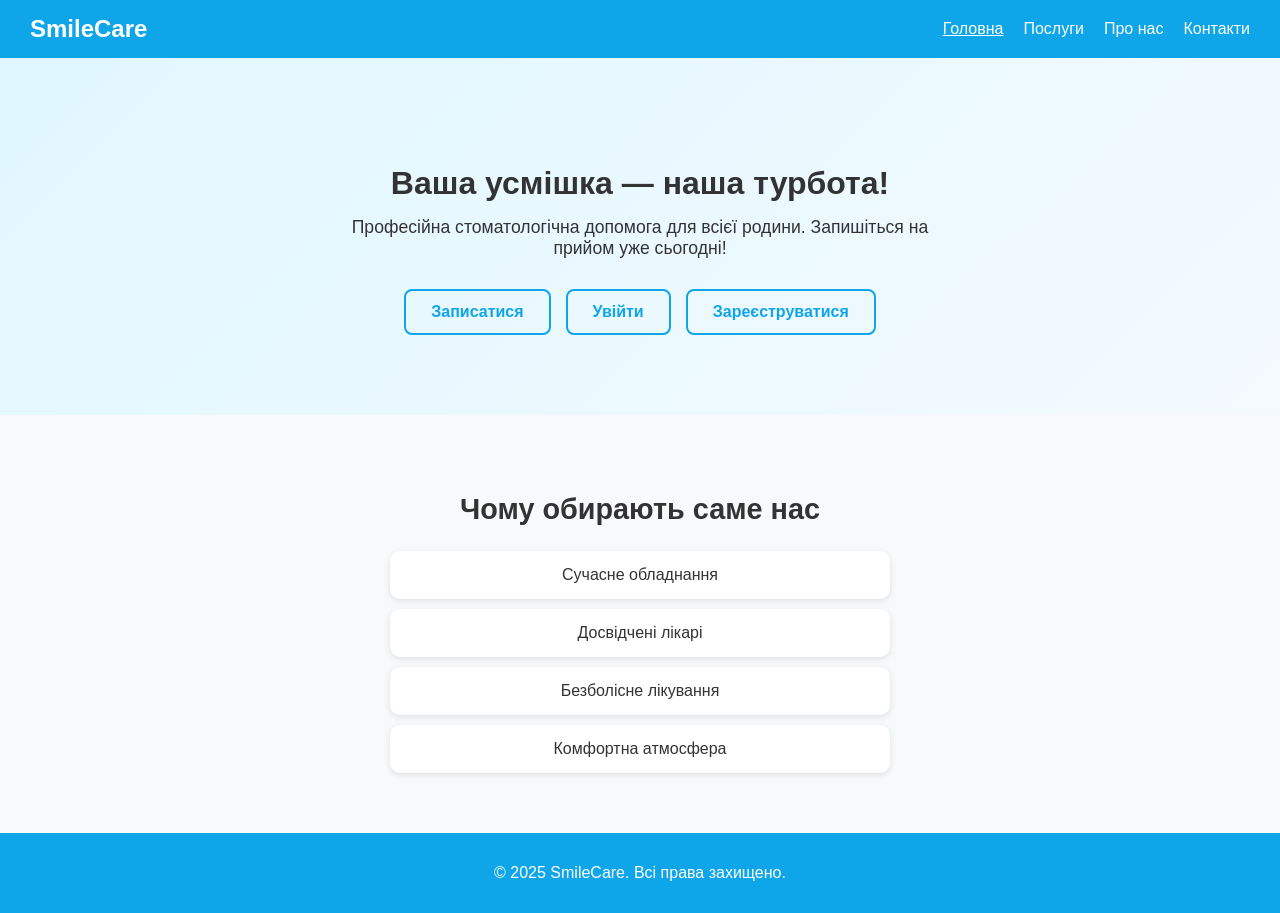
<file: index.html>
<!DOCTYPE html>
<html lang="uk">
<head>
    <meta charset="UTF-8">
    <meta name="viewport" content="width=device-width, initial-scale=1.0">
    <title>SmileCare — Стоматологічна клініка</title>
    <link rel="stylesheet" href="home.css">
</head>
<body>
    <header>
        <h1>SmileCare</h1>
        <nav>
            <ul class="nav-menu">
                <li><a href="index.html" class="active">Головна</a></li>
                <li><a href="#">Послуги</a></li>
                <li><a href="#">Про нас</a></li>
                <li><a href="#">Контакти</a></li>
            </ul>
        </nav>
    </header>

    <main>
        <section class="hero">
            <h2>Ваша усмішка — наша турбота!</h2>
            <p>Професійна стоматологічна допомога для всієї родини.  
               Запишіться на прийом уже сьогодні!</p>
            <div class="buttons">
                <a href="contact.html" class="btn primary">Записатися</a>
                <a href="#" class="btn secondary">Увійти</a>
                <a href="#" class="btn the_third">Зареєструватися</a>
            </div>
        </section>

        <section class="about">
            <h3>Чому обирають саме нас</h3>
            <ul>
                <li>Сучасне обладнання</li>
                <li>Досвідчені лікарі</li>
                <li>Безболісне лікування</li>
                <li>Комфортна атмосфера</li>
            </ul>
        </section>
    </main>

    <footer>
        <p>&copy; 2025 SmileCare. Всі права захищено.</p>
    </footer>
</body>

</html>
</file>
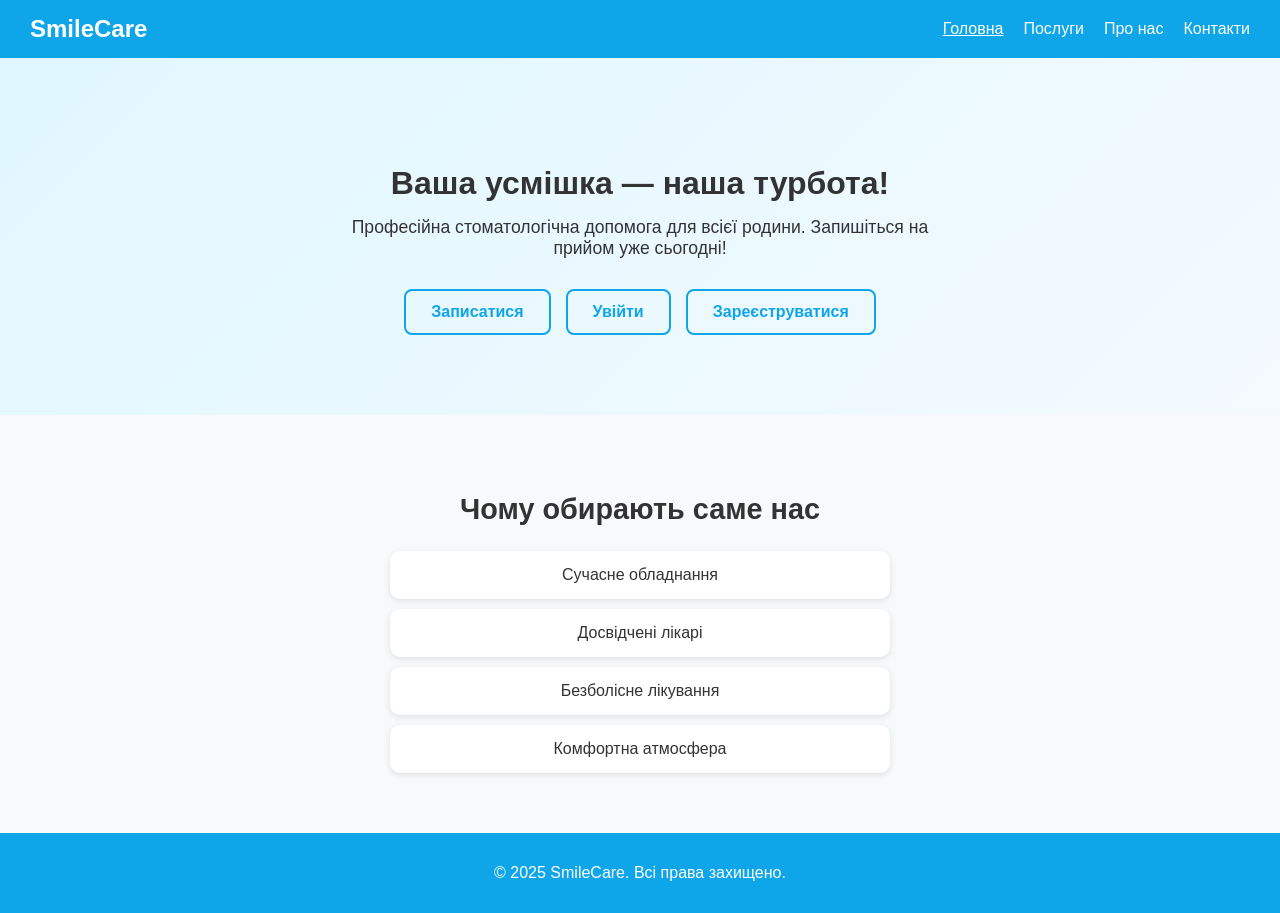
<file: team-scrum-website-feature-notifications/index.html>
<!DOCTYPE html>
<html lang="uk">
<head>
    <meta charset="UTF-8">
    <meta name="viewport" content="width=device-width, initial-scale=1.0">
    <title>SmileCare — Стоматологічна клініка</title>
    <link rel="stylesheet" href="css/home.css"> <!-- розкидав по папках (by Богдан, Dev #3) -->
</head>
<body>
    <header>
        <h1>SmileCare</h1>
        <nav>
            <ul class="nav-menu">
                <li><a href="#" class="active">Головна</a></li>
                <li><a href="#">Послуги</a></li>
                <li><a href="#">Про нас</a></li>
                <li><a href="#">Контакти</a></li>
            </ul>
        </nav>
    </header>

    <main>
        <section class="hero">
            <h2>Ваша усмішка — наша турбота!</h2>
            <p>Професійна стоматологічна допомога для всієї родини.  
               Запишіться на прийом уже сьогодні!</p>
            <div class="buttons">
                <a href="#" class="btn primary">Записатися</a>
                <a href="login.html" class="btn secondary">Увійти</a> <!-- тут додав (by Богдан, Dev #3) -->
                <a href="register.html" class="btn the_third">Зареєструватися</a>
            </div>
        </section>

        <section class="about">
            <h3>Чому обирають саме нас</h3>
            <ul>
                <li>Сучасне обладнання</li>
                <li>Досвідчені лікарі</li>
                <li>Безболісне лікування</li>
                <li>Комфортна атмосфера</li>
            </ul>
        </section>
    </main>

    <footer>
        <p>&copy; 2025 SmileCare. Всі права захищено.</p>
    </footer>
</body>
</html>
</file>
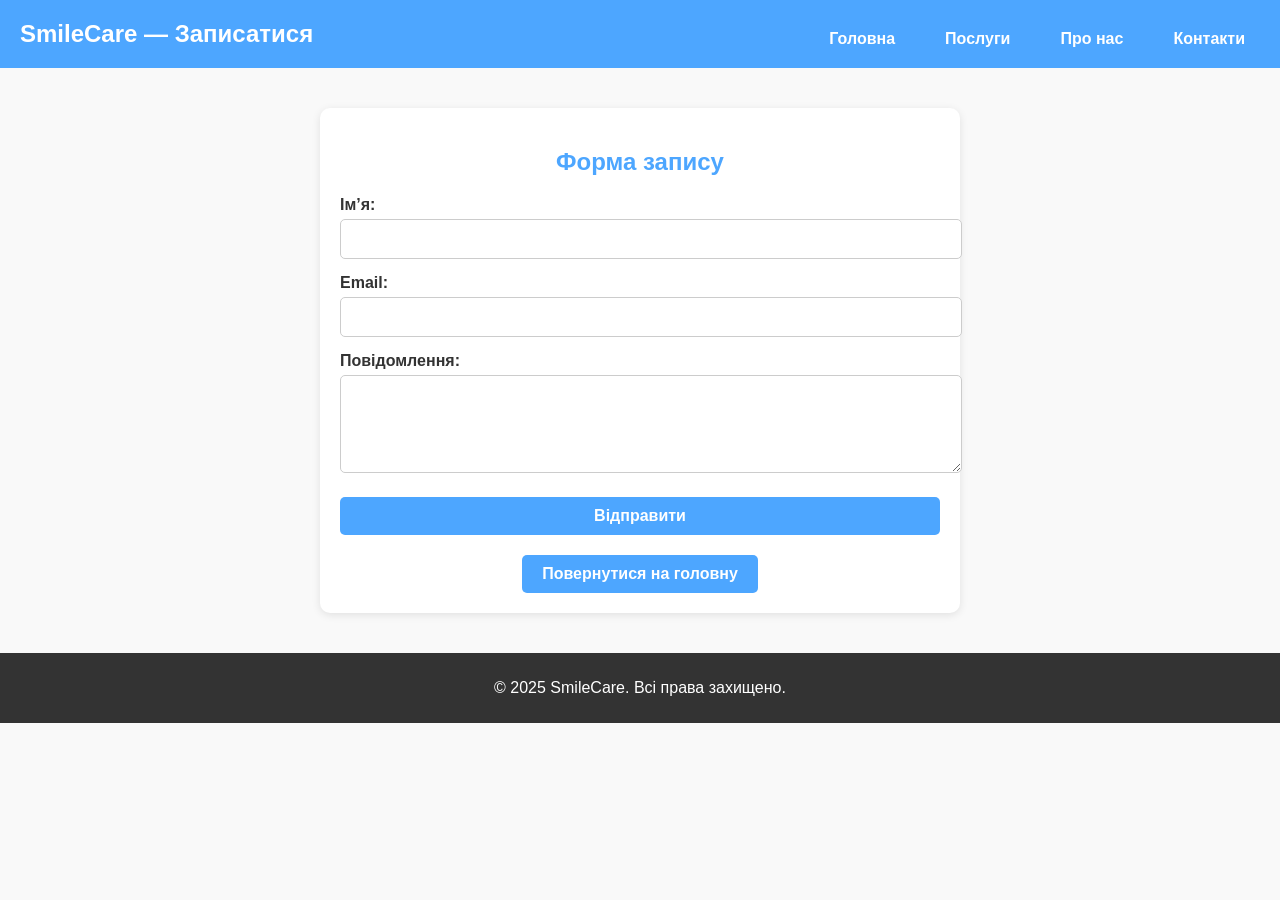
<file: contact.html>
<!DOCTYPE html>
<html lang="uk">
<head>
    <meta charset="UTF-8">
    <meta name="viewport" content="width=device-width, initial-scale=1.0">
    <title>Записатися — SmileCare</title>
    <link rel="stylesheet" href="home.css">
    <style>
        body {
            font-family: Arial, sans-serif;
            background: #f9f9f9;
            margin: 0;
            padding: 0;
            color: #333;
        }
        header {
            background: #4da6ff;
            color: white;
            padding: 20px;
            text-align: center;
        }
        nav ul.nav-menu {
            display: flex;
            justify-content: center;
            list-style: none;
            padding: 0;
            margin-top: 10px;
        }
        nav ul.nav-menu li {
            margin: 0 15px;
        }
        nav ul.nav-menu li a {
            color: white;
            text-decoration: none;
            font-weight: bold;
        }
        nav ul.nav-menu li a:hover {
            text-decoration: underline;
        }
        main {
            max-width: 600px;
            margin: 40px auto;
            padding: 20px;
            background: white;
            border-radius: 10px;
            box-shadow: 0 2px 8px rgba(0,0,0,0.1);
        }
        .contact-form h2 {
            text-align: center;
            margin-bottom: 20px;
            color: #4da6ff;
        }
        label {
            display: block;
            margin-top: 15px;
            font-weight: bold;
        }
        input, textarea {
            width: 100%;
            padding: 10px;
            margin-top: 5px;
            border: 1px solid #ccc;
            border-radius: 5px;
            font-size: 1rem;
        }
        textarea {
            resize: vertical;
        }
        button {
            background: #4da6ff;
            color: white;
            border: none;
            padding: 12px 20px;
            border-radius: 5px;
            cursor: pointer;
            font-size: 1rem;
            margin-top: 20px;
            width: 100%;
        }
        button:hover {
            background: #45a049;
        }
        #status {
            margin-top: 15px;
            color: red;
            text-align: center;
        }
        .back-home {
            text-align: center;
            margin-top: 20px;
        }
        .btn {
            display: inline-block;
            background: #4da6ff;
            color: white;
            padding: 10px 20px;
            border-radius: 5px;
            text-decoration: none;
            font-weight: bold;
        }
        .btn:hover {
            background: #0ea5e9;
        }
        footer {
            background: #333;
            color: white;
            padding: 10px;
            text-align: center;
            margin-top: 40px;
        }
		button:active {
			background: #007acc; 
		}
    </style>
</head>
<body>
    <header>
        <h1>SmileCare — Записатися</h1>
        <nav>
            <ul class="nav-menu">
                <li><a href="index.html">Головна</a></li>
                <li><a href="#">Послуги</a></li>
                <li><a href="#">Про нас</a></li>
                <li><a href="#">Контакти</a></li>
            </ul>
        </nav>
    </header>

    <main>
        <section class="contact-form">
            <h2>Форма запису</h2>
            <form id="contactForm">
                <label for="name">Ім’я:</label>
                <input type="text" id="name" name="name" required>

                <label for="email">Email:</label>
                <input type="email" id="email" name="email" required>

                <label for="message">Повідомлення:</label>
                <textarea id="message" name="message" rows="4" required></textarea>

                <button class="btn">Відправити</button>
            </form>
            <p id="status"></p>
        </section>

        <section class="back-home">
            <a href="index.html" class="btn">Повернутися на головну</a>
        </section>
    </main>

    <footer>
        <p>&copy; 2025 SmileCare. Всі права захищено.</p>
    </footer>

    <script>
    document.getElementById("contactForm").addEventListener("submit", function(e) {
        e.preventDefault();

        const name = document.getElementById("name").value.trim();
        const email = document.getElementById("email").value.trim();
        const message = document.getElementById("message").value.trim();

        if (!name || !email || !message) {
            document.getElementById("status").innerText = "Будь ласка, заповніть усі поля.";
            return;
        }

        let contacts = JSON.parse(localStorage.getItem("contacts")) || [];
        contacts.push({ name, email, message, date: new Date().toISOString() });
        localStorage.setItem("contacts", JSON.stringify(contacts));

        document.getElementById("status").innerText = "Ваше повідомлення збережено!";
        this.reset();
    });
    </script>
</body>
</html>
</file>
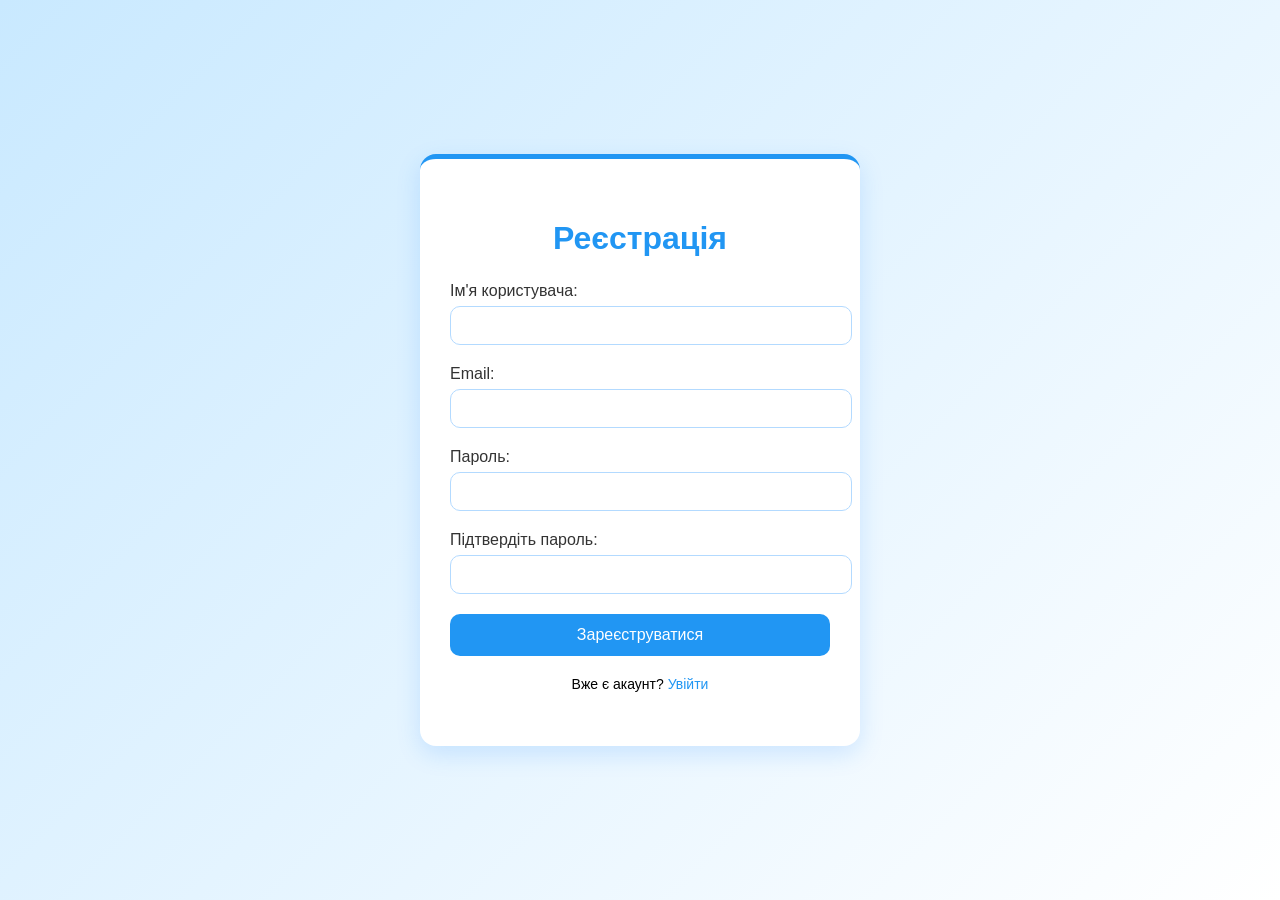
<file: register.html>
<!DOCTYPE html>
<html lang="uk">
<head>
  <meta charset="UTF-8">
  <meta name="viewport" content="width=device-width, initial-scale=1.0">
  <title>Реєстрація - Team Website</title>
  <link rel="stylesheet" href="auth.css">
</head>
<body>
  <div class="auth-container">
    <div class="auth-box">
      <h1>Реєстрація</h1>
      <form id="registerForm">
        <div class="form-group">
          <label for="username">Ім'я користувача:</label>
          <input type="text" id="username" required minlength="3" maxlength="20">
          <span class="error-message"></span>
        </div>

        <div class="form-group">
          <label for="email">Email:</label>
          <input type="email" id="email" required>
          <span class="error-message"></span>
        </div>

        <div class="form-group">
          <label for="password">Пароль:</label>
          <input type="password" id="password" required minlength="6">
          <span class="error-message"></span>
        </div>

        <div class="form-group">
          <label for="confirmPassword">Підтвердіть пароль:</label>
          <input type="password" id="confirmPassword" required>
          <span class="error-message"></span>
        </div>

        <button type="submit" class="btn-primary">Зареєструватися</button>
        <div id="formMessage" class="form-message"></div>
      </form>

      <p class="auth-link">
        Вже є акаунт? <a href="login.html">Увійти</a>
      </p>
    </div>
  </div>
  <script src="auth.js"></script>
</body>
</html>
</file>
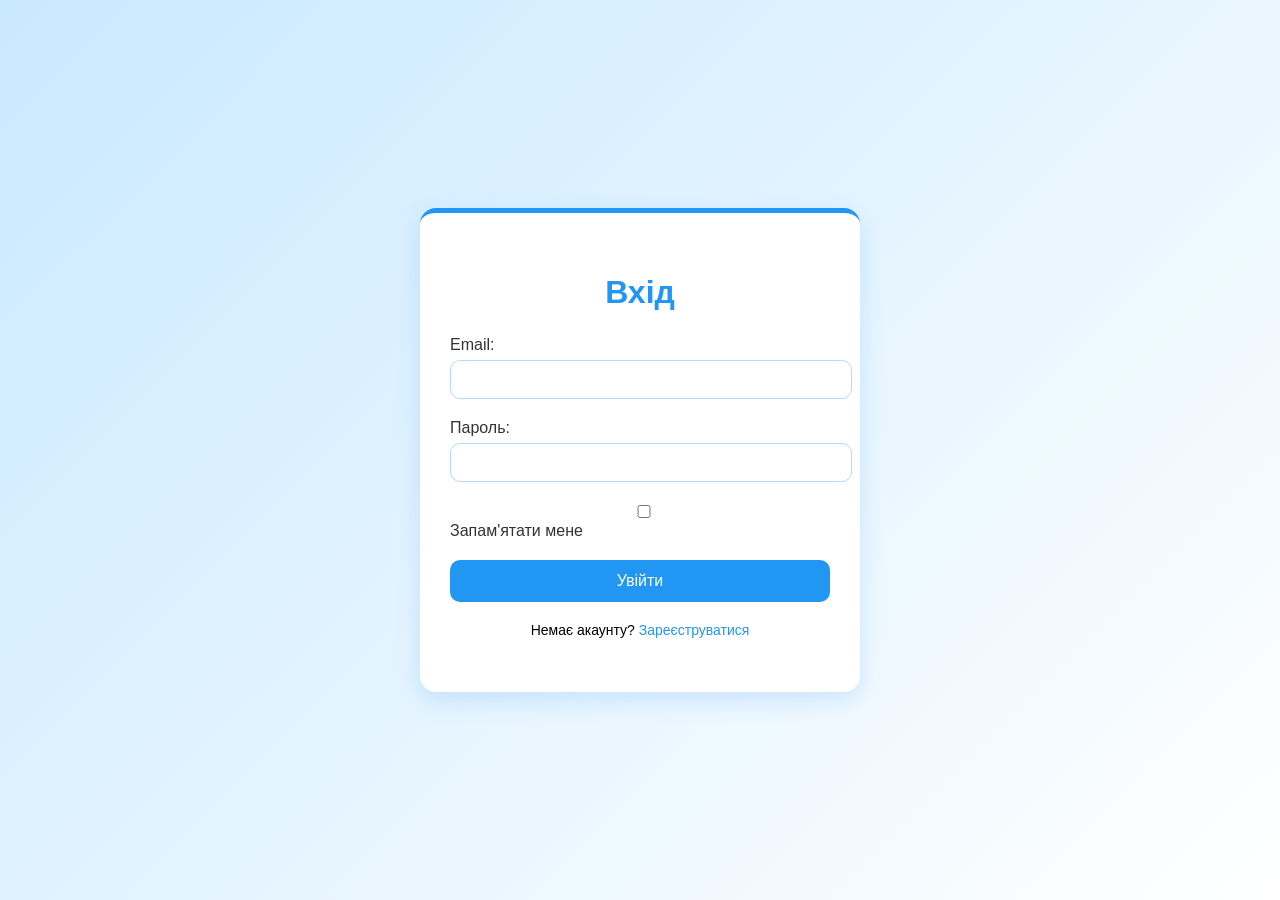
<file: team-scrum-website-feature-notifications/login.html>
<!DOCTYPE html>
<html lang="uk">
<head>
    <meta charset="UTF-8">
    <title>Вхід - Team Website</title>
    <link rel="stylesheet" href="css/auth.css"> <!-- розкидав по папках (by Богдан, Dev #3) -->
    <!-- Підключення системи нотифікацій (by Богдан, Dev #3) -->
    <link rel="stylesheet" href="css/notifications.css"> 
    <script src="js/notifications.js"></script>
</head>
<body>
    <div class="auth-container">
        <div class="auth-box">
            <h1>Вхід</h1>
            <form id="loginForm">
                <div class="form-group">
                    <label for="email">Email:</label>
                    <input type="email" id="email" required>
                </div>
                <div class="form-group">
                    <label for="password">Пароль:</label>
                    <input type="password" id="password" required>
                </div>
                <div class="form-group">
                    <label>
                        <input type="checkbox" id="remember"> Запам'ятати мене
                    </label>
                </div>
                <button type="submit" class="btn-primary">Увійти</button>
            </form>
            <div id="formMessage" class="form-message"></div>
            <p class="auth-link">
                Немає акаунту? <a href="register.html">Зареєструватися</a>
            </p>
        </div>
    </div>
    <script src="js/notifications.js"></script>
    <script src="js/auth.js"></script> <!-- розкидав по папках (by Богдан, Dev #3) -->
</body>
</html>
</file>
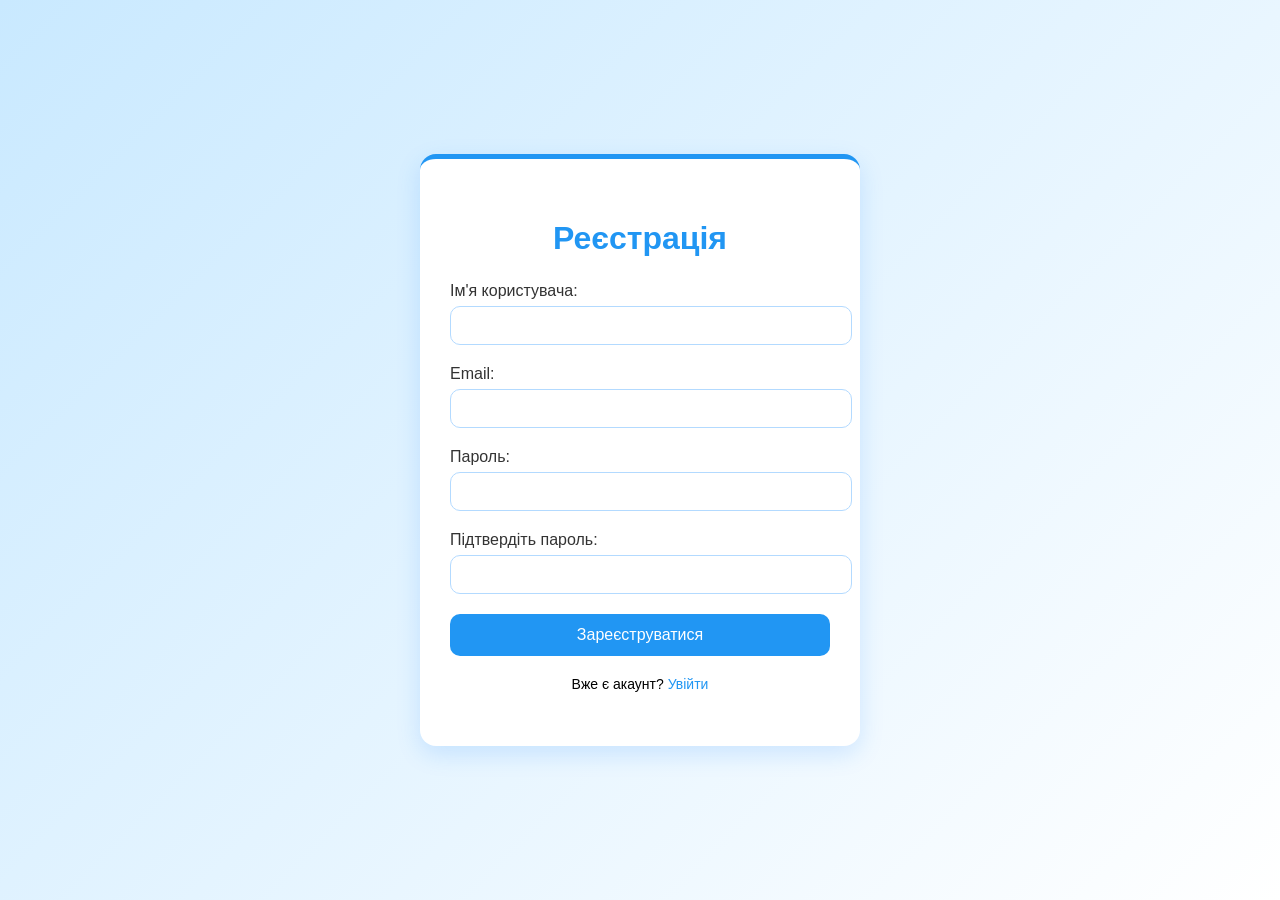
<file: team-scrum-website-feature-notifications/register.html>
<!DOCTYPE html>
<html lang="uk">
<head>
  <meta charset="UTF-8">
  <meta name="viewport" content="width=device-width, initial-scale=1.0">
  <title>Реєстрація - Team Website</title>
  <link rel="stylesheet" href="css/auth.css"> <!-- розкидав по папках (by Богдан, Dev #3) -->
  <!-- Підключення системи нотифікацій (by Богдан, Dev #3) -->
  <link rel="stylesheet" href="css/notifications.css">
  <script src="js/notifications.js"></script>
</head>
<body>
  <div class="auth-container">
    <div class="auth-box">
      <h1>Реєстрація</h1>
      <form id="registerForm">
        <div class="form-group">
          <label for="username">Ім'я користувача:</label>
          <input type="text" id="username" required minlength="3" maxlength="20">
          <span class="error-message"></span>
        </div>

        <div class="form-group">
          <label for="email">Email:</label>
          <input type="email" id="email" required>
          <span class="error-message"></span>
        </div>

        <div class="form-group">
          <label for="password">Пароль:</label>
          <input type="password" id="password" required minlength="6">
          <span class="error-message"></span>
        </div>

        <div class="form-group">
          <label for="confirmPassword">Підтвердіть пароль:</label>
          <input type="password" id="confirmPassword" required>
          <span class="error-message"></span>
        </div>

        <button type="submit" class="btn-primary">Зареєструватися</button>
        <div id="formMessage" class="form-message"></div>
      </form>

      <p class="auth-link">
        Вже є акаунт? <a href="login.html">Увійти</a>
      </p>
    </div>
  </div>
  <script src="js/notifications.js"></script> 
  <script src="js/auth.js"></script> <!-- розкидав по папках (by Богдан, Dev #3) -->
</body>
</html>
</file>
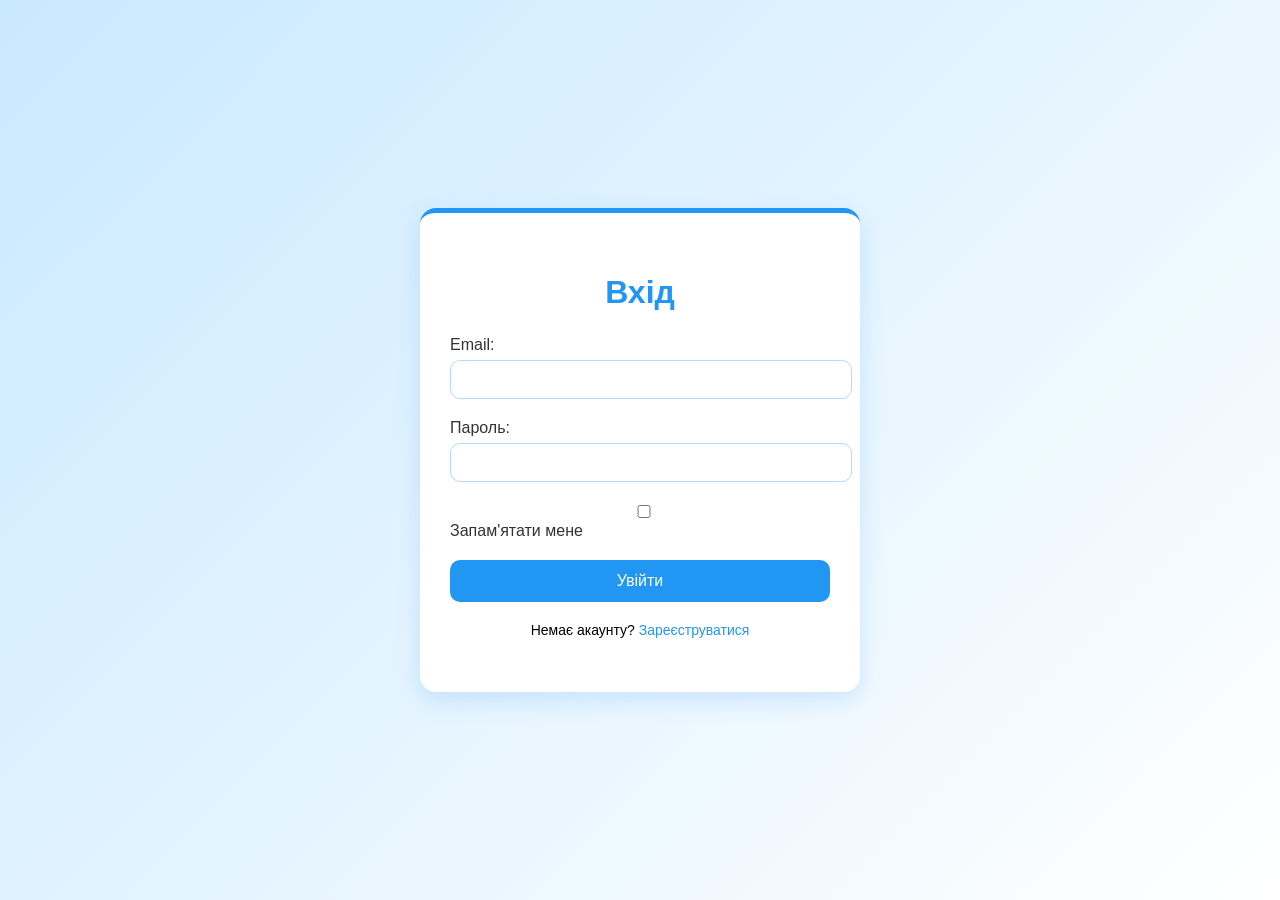
<file: team-scrum-website-feature-register/login.html>
<!DOCTYPE html>
<html lang="uk">
<head>
    <meta charset="UTF-8">
    <title>Вхід - Team Website</title>
    <link rel="stylesheet" href="auth.css">
</head>
<body>
    <div class="auth-container">
        <div class="auth-box">
            <h1>Вхід</h1>
            <form id="loginForm">
                <div class="form-group">
                    <label for="email">Email:</label>
                    <input type="email" id="email" required>
                </div>
                <div class="form-group">
                    <label for="password">Пароль:</label>
                    <input type="password" id="password" required>
                </div>
                <div class="form-group">
                    <label>
                        <input type="checkbox" id="remember"> Запам'ятати мене
                    </label>
                </div>
                <button type="submit" class="btn-primary">Увійти</button>
            </form>
            <div id="formMessage" class="form-message"></div>
            <p class="auth-link">
                Немає акаунту? <a href="register.html">Зареєструватися</a>
            </p>
        </div>
    </div>
    <script src="auth.js"></script>
</body>
</html>
</file>
<file: home.css>
/* Базові стилі */
body {
    margin: 0;
    font-family: "Segoe UI", Arial, sans-serif;
    color: #333;
    background-color: #f8f9fb;
}

header {
    background-color: #0ea5e9;
    color: white;
    display: flex;
    justify-content: space-between;
    align-items: center;
    padding: 15px 30px;
}

header h1 {
    margin: 0;
    font-size: 1.5em;
}

.nav-menu {
    list-style: none;
    display: flex;
    gap: 20px;
    margin: 0;
    padding: 0;
}

.nav-menu a {
    color: white;
    text-decoration: none;
    font-weight: 500;
}

.nav-menu a:hover,
.nav-menu a.active {
    text-decoration: underline;
}

/* Герой-секція */
.hero {
    text-align: center;
    padding: 80px 20px;
    background: linear-gradient(135deg, #e0f7ff, #f4faff);
}

.hero h2 {
    font-size: 2em;
    margin-bottom: 15px;
}

.hero p {
    font-size: 1.1em;
    max-width: 600px;
    margin: 0 auto 30px;
}

.buttons {
    display: flex;
    justify-content: center;
    gap: 15px;
}

.btn {
    padding: 12px 25px;
    border-radius: 8px;
    text-decoration: none;
    font-weight: bold;
    transition: 0.3s;
}

.btn.primary {
    border: 2px solid #0ea5e9;
    color: #0ea5e9;
}

.btn.primary:hover {
    background-color: #0ea5e9;
    color: white;
}

.btn.secondary {
    border: 2px solid #0ea5e9;
    color: #0ea5e9;
}

.btn.secondary:hover {
    background-color: #0ea5e9;
    color: white;
}

.btn.the_third {
    border: 2px solid #0ea5e9;
    color: #0ea5e9;
}

.btn.the_third:hover {
    background-color: #0ea5e9;
    color: white;
}

/* Секція "Про нас" */
.about {
    padding: 50px 20px;
    text-align: center;
}

.about h3 {
    font-size: 1.8em;
    margin-bottom: 25px;
}

.about ul {
    list-style: none;
    padding: 0;
    max-width: 500px;
    margin: 0 auto;
}

.about li {
    background: white;
    margin: 10px 0;
    padding: 15px;
    border-radius: 10px;
    box-shadow: 0 2px 6px rgba(0,0,0,0.1);
}

/* Footer */
footer {
    text-align: center;
    padding: 15px;
    background-color: #0ea5e9;
    color: white;
}

/* 📱 Адаптивність */
@media (max-width: 600px) {
    header {
        flex-direction: column;
        gap: 10px;
        text-align: center;
    }

    .nav-menu {
        flex-direction: column;
        gap: 10px;
    }

    .hero h2 {
        font-size: 1.6em;
    }

    .btn {
        width: 100%;
        max-width: 200px;
    }

    .buttons {
        flex-direction: column;
        align-items: center;
    }
}
</file>
<file: team-scrum-website-feature-notifications/css/home.css>
/* Базові стилі */
body {
    margin: 0;
    font-family: "Segoe UI", Arial, sans-serif;
    color: #333;
    background-color: #f8f9fb;
}

header {
    background-color: #0ea5e9;
    color: white;
    display: flex;
    justify-content: space-between;
    align-items: center;
    padding: 15px 30px;
}

header h1 {
    margin: 0;
    font-size: 1.5em;
}

.nav-menu {
    list-style: none;
    display: flex;
    gap: 20px;
    margin: 0;
    padding: 0;
}

.nav-menu a {
    color: white;
    text-decoration: none;
    font-weight: 500;
}

.nav-menu a:hover,
.nav-menu a.active {
    text-decoration: underline;
}

/* Герой-секція */
.hero {
    text-align: center;
    padding: 80px 20px;
    background: linear-gradient(135deg, #e0f7ff, #f4faff);
}

.hero h2 {
    font-size: 2em;
    margin-bottom: 15px;
}

.hero p {
    font-size: 1.1em;
    max-width: 600px;
    margin: 0 auto 30px;
}

.buttons {
    display: flex;
    justify-content: center;
    gap: 15px;
}

.btn {
    padding: 12px 25px;
    border-radius: 8px;
    text-decoration: none;
    font-weight: bold;
    transition: 0.3s;
}

.btn.primary {
    border: 2px solid #0ea5e9;
    color: #0ea5e9;
}

.btn.primary:hover {
    background-color: #0ea5e9;
    color: white;
}

.btn.secondary {
    border: 2px solid #0ea5e9;
    color: #0ea5e9;
}

.btn.secondary:hover {
    background-color: #0ea5e9;
    color: white;
}

.btn.the_third {
    border: 2px solid #0ea5e9;
    color: #0ea5e9;
}

.btn.the_third:hover {
    background-color: #0ea5e9;
    color: white;
}

/* Секція "Про нас" */
.about {
    padding: 50px 20px;
    text-align: center;
}

.about h3 {
    font-size: 1.8em;
    margin-bottom: 25px;
}

.about ul {
    list-style: none;
    padding: 0;
    max-width: 500px;
    margin: 0 auto;
}

.about li {
    background: white;
    margin: 10px 0;
    padding: 15px;
    border-radius: 10px;
    box-shadow: 0 2px 6px rgba(0,0,0,0.1);
}

/* Footer */
footer {
    text-align: center;
    padding: 15px;
    background-color: #0ea5e9;
    color: white;
}

/* 📱 Адаптивність */
@media (max-width: 600px) {
    header {
        flex-direction: column;
        gap: 10px;
        text-align: center;
    }

    .nav-menu {
        flex-direction: column;
        gap: 10px;
    }

    .hero h2 {
        font-size: 1.6em;
    }

    .btn {
        width: 100%;
        max-width: 200px;
    }

    .buttons {
        flex-direction: column;
        align-items: center;
    }
}
</file>
<file: auth.css>
/* Загальний фон */
body {
  font-family: "Segoe UI", Roboto, sans-serif;
  background: linear-gradient(135deg, #c9e9ff 0%, #ffffff 100%);
  display: flex;
  justify-content: center;
  align-items: center;
  height: 100vh;
  margin: 0;
}

/* Контейнер */
.auth-container {
  display: flex;
  justify-content: center;
  align-items: center;
  width: 100%;
}

/* Основний блок */
.auth-box {
  background: #ffffff;
  padding: 40px 30px;
  border-radius: 16px;
  box-shadow: 0 8px 25px rgba(0, 123, 255, 0.15);
  width: 100%;
  max-width: 380px;
  text-align: center;
  border-top: 5px solid #2196f3;
}

/* Заголовок */
.auth-box h1 {
  color: #2196f3;
  margin-bottom: 25px;
}

/* Групи форм */
.form-group {
  text-align: left;
  margin-bottom: 20px;
}

label {
  display: block;
  margin-bottom: 6px;
  color: #333;
  font-weight: 500;
}

/* Поля вводу */
input {
  width: 100%;
  padding: 10px;
  border: 1.5px solid #b3daff;
  border-radius: 10px;
  font-size: 15px;
  transition: 0.3s ease;
}

input:focus {
  border-color: #2196f3;
  box-shadow: 0 0 6px rgba(33, 150, 243, 0.3);
  outline: none;
}

/* Кнопка */
.btn-primary {
  width: 100%;
  background: #2196f3;
  color: #fff;
  padding: 12px;
  border: none;
  border-radius: 10px;
  font-size: 16px;
  cursor: pointer;
  transition: 0.3s ease;
}

.btn-primary:hover {
  background: #1976d2;
  box-shadow: 0 4px 15px rgba(33, 150, 243, 0.3);
}

/* Повідомлення */
.error-message {
  color: #e74c3c;
  font-size: 13px;
  margin-top: 4px;
  display: block;
}

.form-message {
  margin-top: 15px;
  font-weight: 600;
}

.form-message.success {
  color: #2ecc71;
}

input.error {
  border-color: #e74c3c;
}

/* Посилання на вхід */
.auth-link {
  margin-top: 20px;
  font-size: 14px;
}

.auth-link a {
  color: #2196f3;
  text-decoration: none;
  font-weight: 500;
}

.auth-link a:hover {
  text-decoration: underline;
}

/* Адаптивність */
@media (max-width: 480px) {
  .auth-box {
    padding: 30px 20px;
  }
}
</file>
<file: team-scrum-website-feature-notifications/css/auth.css>
/* Загальний фон */
body {
  font-family: "Segoe UI", Roboto, sans-serif;
  background: linear-gradient(135deg, #c9e9ff 0%, #ffffff 100%);
  display: flex;
  justify-content: center;
  align-items: center;
  height: 100vh;
  margin: 0;
}

/* Контейнер */
.auth-container {
  display: flex;
  justify-content: center;
  align-items: center;
  width: 100%;
}

/* Основний блок */
.auth-box {
  background: #ffffff;
  padding: 40px 30px;
  border-radius: 16px;
  box-shadow: 0 8px 25px rgba(0, 123, 255, 0.15);
  width: 100%;
  max-width: 380px;
  text-align: center;
  border-top: 5px solid #2196f3;
}

/* Заголовок */
.auth-box h1 {
  color: #2196f3;
  margin-bottom: 25px;
}

/* Групи форм */
.form-group {
  text-align: left;
  margin-bottom: 20px;
}

label {
  display: block;
  margin-bottom: 6px;
  color: #333;
  font-weight: 500;
}

/* Поля вводу */
input {
  width: 100%;
  padding: 10px;
  border: 1.5px solid #b3daff;
  border-radius: 10px;
  font-size: 15px;
  transition: 0.3s ease;
}

input:focus {
  border-color: #2196f3;
  box-shadow: 0 0 6px rgba(33, 150, 243, 0.3);
  outline: none;
}

/* Кнопка */
.btn-primary {
  width: 100%;
  background: #2196f3;
  color: #fff;
  padding: 12px;
  border: none;
  border-radius: 10px;
  font-size: 16px;
  cursor: pointer;
  transition: 0.3s ease;
}

.btn-primary:hover {
  background: #1976d2;
  box-shadow: 0 4px 15px rgba(33, 150, 243, 0.3);
}

/* Повідомлення */
.error-message {
  color: #e74c3c;
  font-size: 13px;
  margin-top: 4px;
  display: block;
}

.form-message {
  margin-top: 15px;
  font-weight: 600;
}

.form-message.success {
  color: #2ecc71;
}

input.error {
  border-color: #e74c3c;
}

/* Посилання на вхід */
.auth-link {
  margin-top: 20px;
  font-size: 14px;
}

.auth-link a {
  color: #2196f3;
  text-decoration: none;
  font-weight: 500;
}

.auth-link a:hover {
  text-decoration: underline;
}

/* Адаптивність */
@media (max-width: 480px) {
  .auth-box {
    padding: 30px 20px;
  }
}
</file>
<file: team-scrum-website-feature-notifications/css/notifications.css>
.toast-container {
  position: fixed;
  top: 20px;
  right: 20px;
  display: flex;
  flex-direction: column;
  gap: 10px;
  z-index: 9999;
}

.toast {
  font-family: "Segoe UI", Arial, sans-serif;
  position: relative;
  padding: 10px 30px 10px 20px;
  border-radius: 8px;
  color: #fff;
  min-width: 200px;
  box-shadow: 0 2px 10px rgba(0,0,0,0.3);
  animation: fadeIn 0.3s ease;
}

.toast-success { background-color: #4caf50; }
.toast-error { background-color: #f44336; }
.toast-warning { background-color: #ff9800; }
.toast-info { background-color: #2196f3; }

.toast-close {
  position: absolute;
  top: 5px;
  right: 10px;
  cursor: pointer;
  font-weight: bold;
}

.toast.hide {
  opacity: 0;
  transition: opacity 0.5s ease;
}

@keyframes fadeIn {
  from { opacity: 0; transform: translateY(-10px); }
  to { opacity: 1; transform: translateY(0); }
}
</file>
<file: team-scrum-website-feature-register/auth.css>
/* Загальний фон */
body {
  font-family: "Segoe UI", Roboto, sans-serif;
  background: linear-gradient(135deg, #c9e9ff 0%, #ffffff 100%);
  display: flex;
  justify-content: center;
  align-items: center;
  height: 100vh;
  margin: 0;
}

/* Контейнер */
.auth-container {
  display: flex;
  justify-content: center;
  align-items: center;
  width: 100%;
}

/* Основний блок */
.auth-box {
  background: #ffffff;
  padding: 40px 30px;
  border-radius: 16px;
  box-shadow: 0 8px 25px rgba(0, 123, 255, 0.15);
  width: 100%;
  max-width: 380px;
  text-align: center;
  border-top: 5px solid #2196f3;
}

/* Заголовок */
.auth-box h1 {
  color: #2196f3;
  margin-bottom: 25px;
}

/* Групи форм */
.form-group {
  text-align: left;
  margin-bottom: 20px;
}

label {
  display: block;
  margin-bottom: 6px;
  color: #333;
  font-weight: 500;
}

/* Поля вводу */
input {
  width: 100%;
  padding: 10px;
  border: 1.5px solid #b3daff;
  border-radius: 10px;
  font-size: 15px;
  transition: 0.3s ease;
}

input:focus {
  border-color: #2196f3;
  box-shadow: 0 0 6px rgba(33, 150, 243, 0.3);
  outline: none;
}

/* Кнопка */
.btn-primary {
  width: 100%;
  background: #2196f3;
  color: #fff;
  padding: 12px;
  border: none;
  border-radius: 10px;
  font-size: 16px;
  cursor: pointer;
  transition: 0.3s ease;
}

.btn-primary:hover {
  background: #1976d2;
  box-shadow: 0 4px 15px rgba(33, 150, 243, 0.3);
}

/* Повідомлення */
.error-message {
  color: #e74c3c;
  font-size: 13px;
  margin-top: 4px;
  display: block;
}

.form-message {
  margin-top: 15px;
  font-weight: 600;
}

.form-message.success {
  color: #2ecc71;
}

input.error {
  border-color: #e74c3c;
}

/* Посилання на вхід */
.auth-link {
  margin-top: 20px;
  font-size: 14px;
}

.auth-link a {
  color: #2196f3;
  text-decoration: none;
  font-weight: 500;
}

.auth-link a:hover {
  text-decoration: underline;
}

/* Адаптивність */
@media (max-width: 480px) {
  .auth-box {
    padding: 30px 20px;
  }
}
</file>
